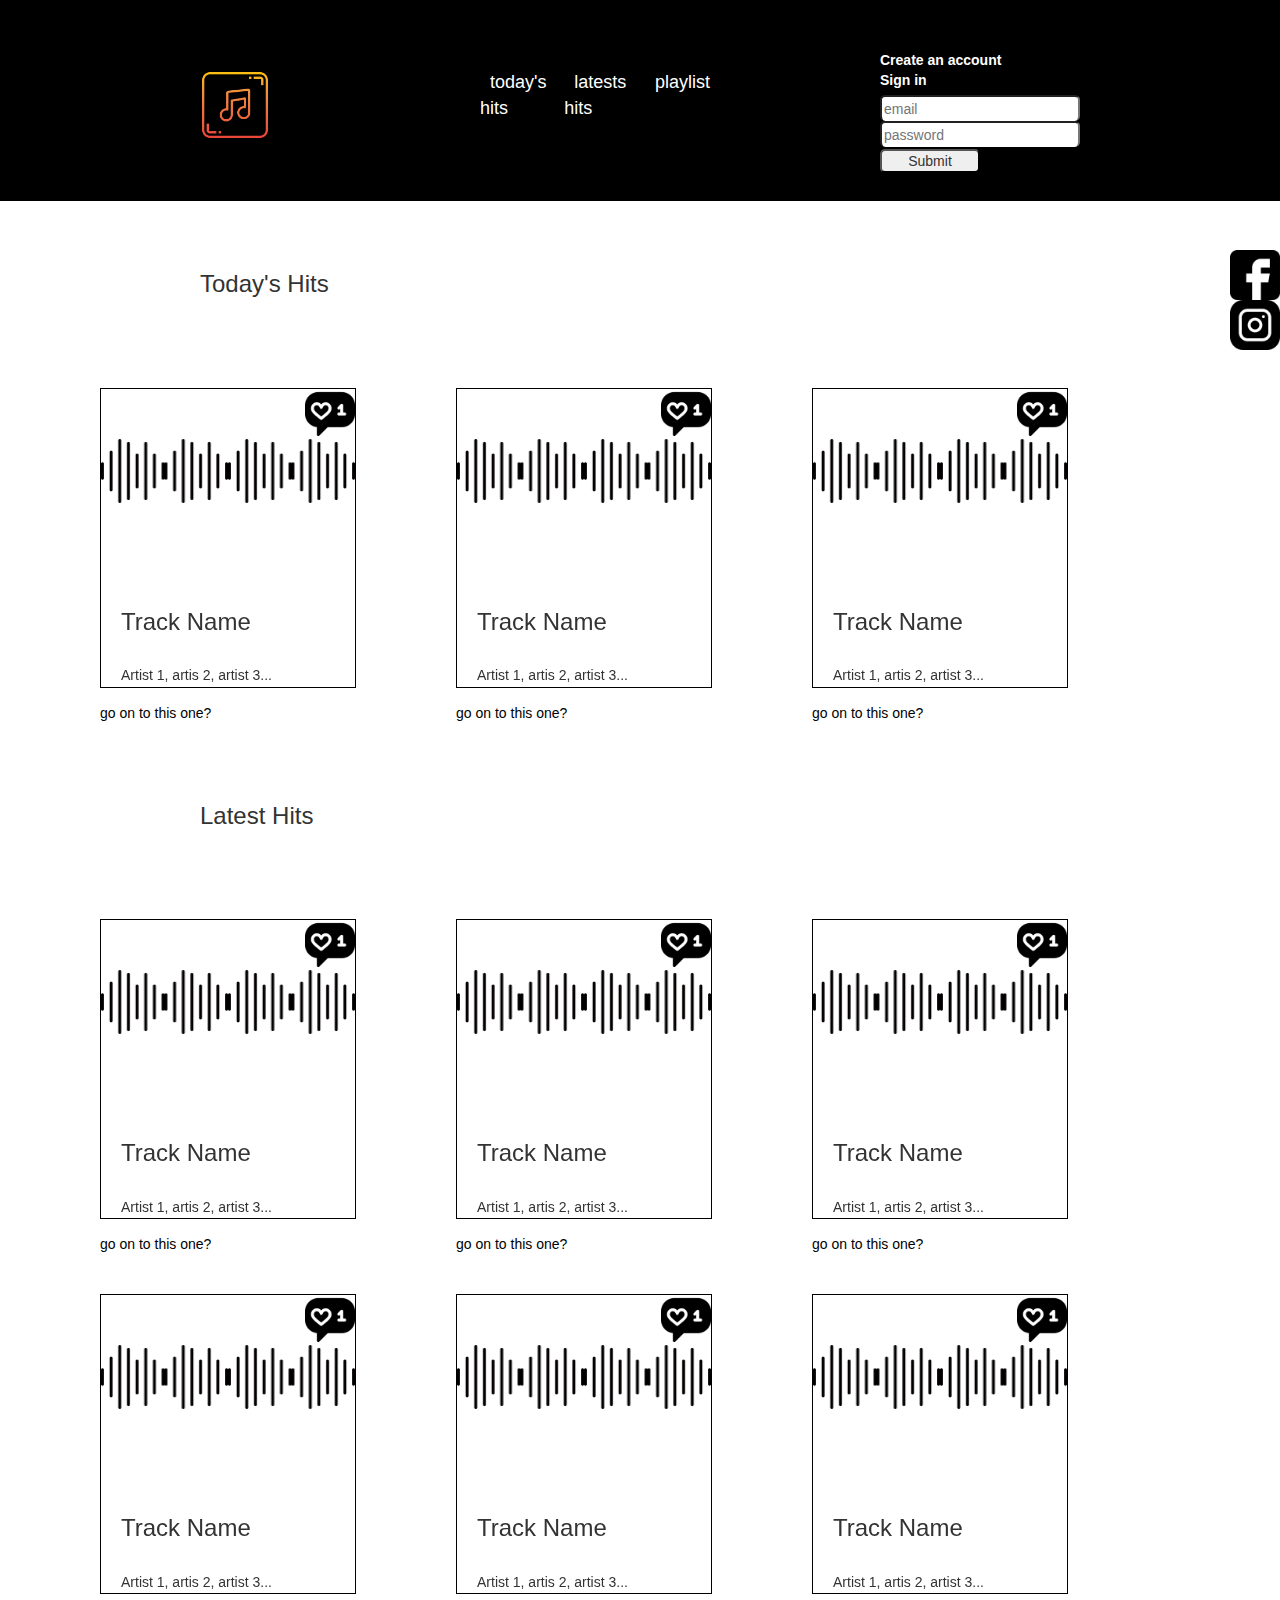
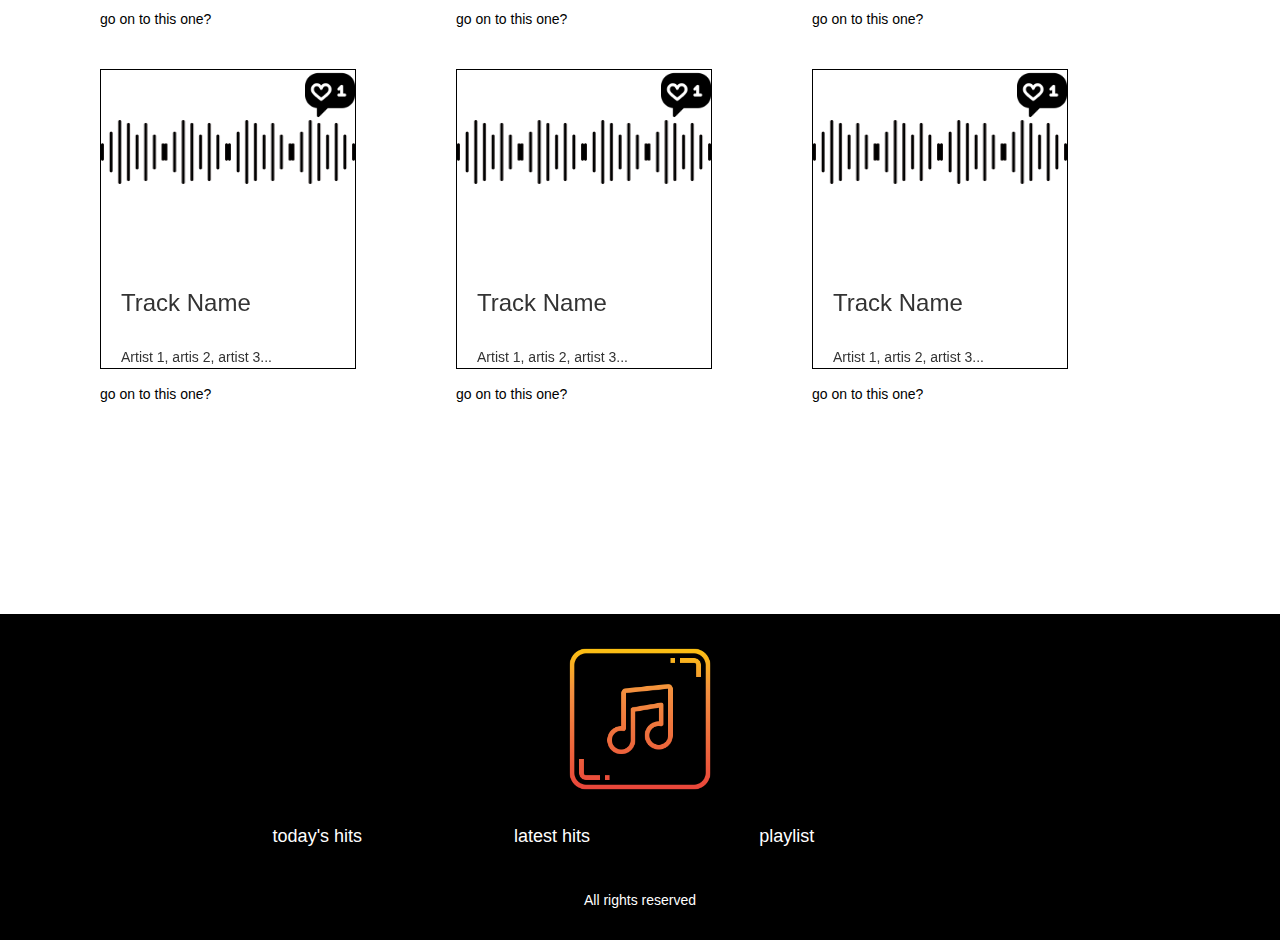
<file: index.html>
<!DOCTYPE html>
<html lang="en">
<head>
    <meta charset="UTF-8">
    <meta http-equiv="X-UA-Compatible" content="IE=edge">
    <meta name="viewport" content="width=device-width, initial-scale=1.0">
    <link rel="stylesheet" href="https://maxcdn.bootstrapcdn.com/bootstrap/3.4.1/css/bootstrap.min.css">
    <link rel="stylesheet" href="css/style.css">
    <title>music box</title>
</head>
<body>
    <header>
           
        <h1>
            <a href="index.html">The best music box ever</a>
        </h1>
        <nav>
            <ul>
                <li><a href="index.html">today's hits</a></li>
                <li><a href="#">latests Hits</a></li>
                <li><a href="#">Playlist</a></li>

            </ul>
        </nav>

        <div class="inputebi">
            <a  href="registration.html" class="registration" >Create an account</a>
            <label for="login">Sign in</label>
            <input type="text" name="Login" id="login" placeholder="email">
            <input type="text" name="Login" id="login" placeholder="password">
            <input type="submit" value="Submit" id="Submit">

            
            
        </div>
    </header>
    <main>
        <section class="social">
            <div class="socialitem">
                <a href="https://www.facebook.com/">
                    facebook
                </a>
            </div>

        </section>
        <section class="socialinst">
             <div class="socialiteminst">
                <a href="https://www.instagram.com/">
                    instagram
                </a>
             </div>
        </section>
        <section class="today">        
                <h2>Today's Hits</h2>
                <div class="today1">
                    <article >
                        <div class="charcho">
                        <h3>Track Name</h3>
                        <p>Artist 1, artis 2, artist 3...</p>
                        <div class="like"></div>
                        </div>
                        <p>
                        <a  href="#">go on to this one?</a>
                        </p>
                
                    </article>
                    <article >
                        <div class="charcho">
                        <h3>Track Name</h3>
                        <p>Artist 1, artis 2, artist 3...</p>
                        <div class="like"></div>
                        </div>
                        <p>
                        <a href="#">go on to this one?</a>
                        </p>
                
                    </article>
                    <article >
                            <div class="charcho">
                            <h3>Track Name</h3>
                            <p>Artist 1, artis 2, artist 3...</p>
                            <div class="like"></div>
                            </div>
                            <p>
                            <a href="#">go on to this one?</a>
                            </p>
                
                    </article>
            </div>
        </section>

        <section class="latest">        
            <h2>Latest Hits</h2>
            <div class="latest1">
                <article >
            <div class="charcho">
                <h3>Track Name</h3>
                <p>Artist 1, artis 2, artist 3...</p>
                <div class="like"></div>
            </div>
            <p>
                <a href="#">go on to this one?</a>
            </p>
            
                </article>
                <article >
            <div class="charcho">
                <h3>Track Name</h3>
                <p>Artist 1, artis 2, artist 3...</p>
                <div class="like"></div>
            </div>
            <p>
                <a href="#">go on to this one?</a>
            </p>
            
                </article>
                <article >
            <div class="charcho">
                <h3>Track Name</h3>
                <p>Artist 1, artis 2, artist 3...</p>
                <div class="like"></div>
            </div>
            <p>
                <a href="#">go on to this one?</a>
            </p>
            
                </article>
                <article >
            <div class="charcho">
                <h3>Track Name</h3>
                <p>Artist 1, artis 2, artist 3...</p>
                <div class="like"></div>
            </div>
            <p>
                <a href="#">go on to this one?</a>
            </p>
            
                </article>
                <article >
            <div class="charcho">
                <h3>Track Name</h3>
                <p>Artist 1, artis 2, artist 3...</p>
                <div class="like"></div>
            </div>
            <p>
                <a href="#">go on to this one?</a>
            </p>
            
                </article>
                <article >
            <div class="charcho">
                <h3>Track Name</h3>
                <p>Artist 1, artis 2, artist 3...</p>
                <div class="like"></div>
            </div>
            <p>
                <a href="#">go on to this one?</a>
            </p>
            
                </article>
                <article >
            <div class="charcho">
                <h3>Track Name</h3>
                <p>Artist 1, artis 2, artist 3...</p>
                <div class="like"></div>
            </div>
            <p>
                <a href="#">go on to this one?</a>
            </p>
            
                </article>
                <article >
            <div class="charcho">
                <h3>Track Name</h3>
                <p>Artist 1, artis 2, artist 3...</p>
                <div class="like"></div>
            </div>
            <p>
                <a href="#">go on to this one?</a>
            </p>
            
                </article>
                <article >
            <div class="charcho">
                <h3>Track Name</h3>
                <p>Artist 1, artis 2, artist 3...</p>
                <div class="like"></div>
            </div>
            <p>
                <a href="#">go on to this one?</a>
            </p>
            
                </article>
                </section>
            </div>

    </main>
    <footer>
        <div class="logo"> 
            <a href="#">The best music box ever</a>
        </div>
        <nav>
            <ul>
                <li><a href="index.html">Today's hits</a></li>
                <li><a href="">latest hits</a></li>
                <li><a href="">playlist</a></li>
            </ul>
        </nav>
        <span>All rights reserved</span>
    </footer>

    <script src="https://ajax.googleapis.com/ajax/libs/jquery/3.6.0/jquery.min.js"></script>
    <script src="https://maxcdn.bootstrapcdn.com/bootstrap/3.4.1/js/bootstrap.min.js"></script>
    
</body>
</html>
</file>
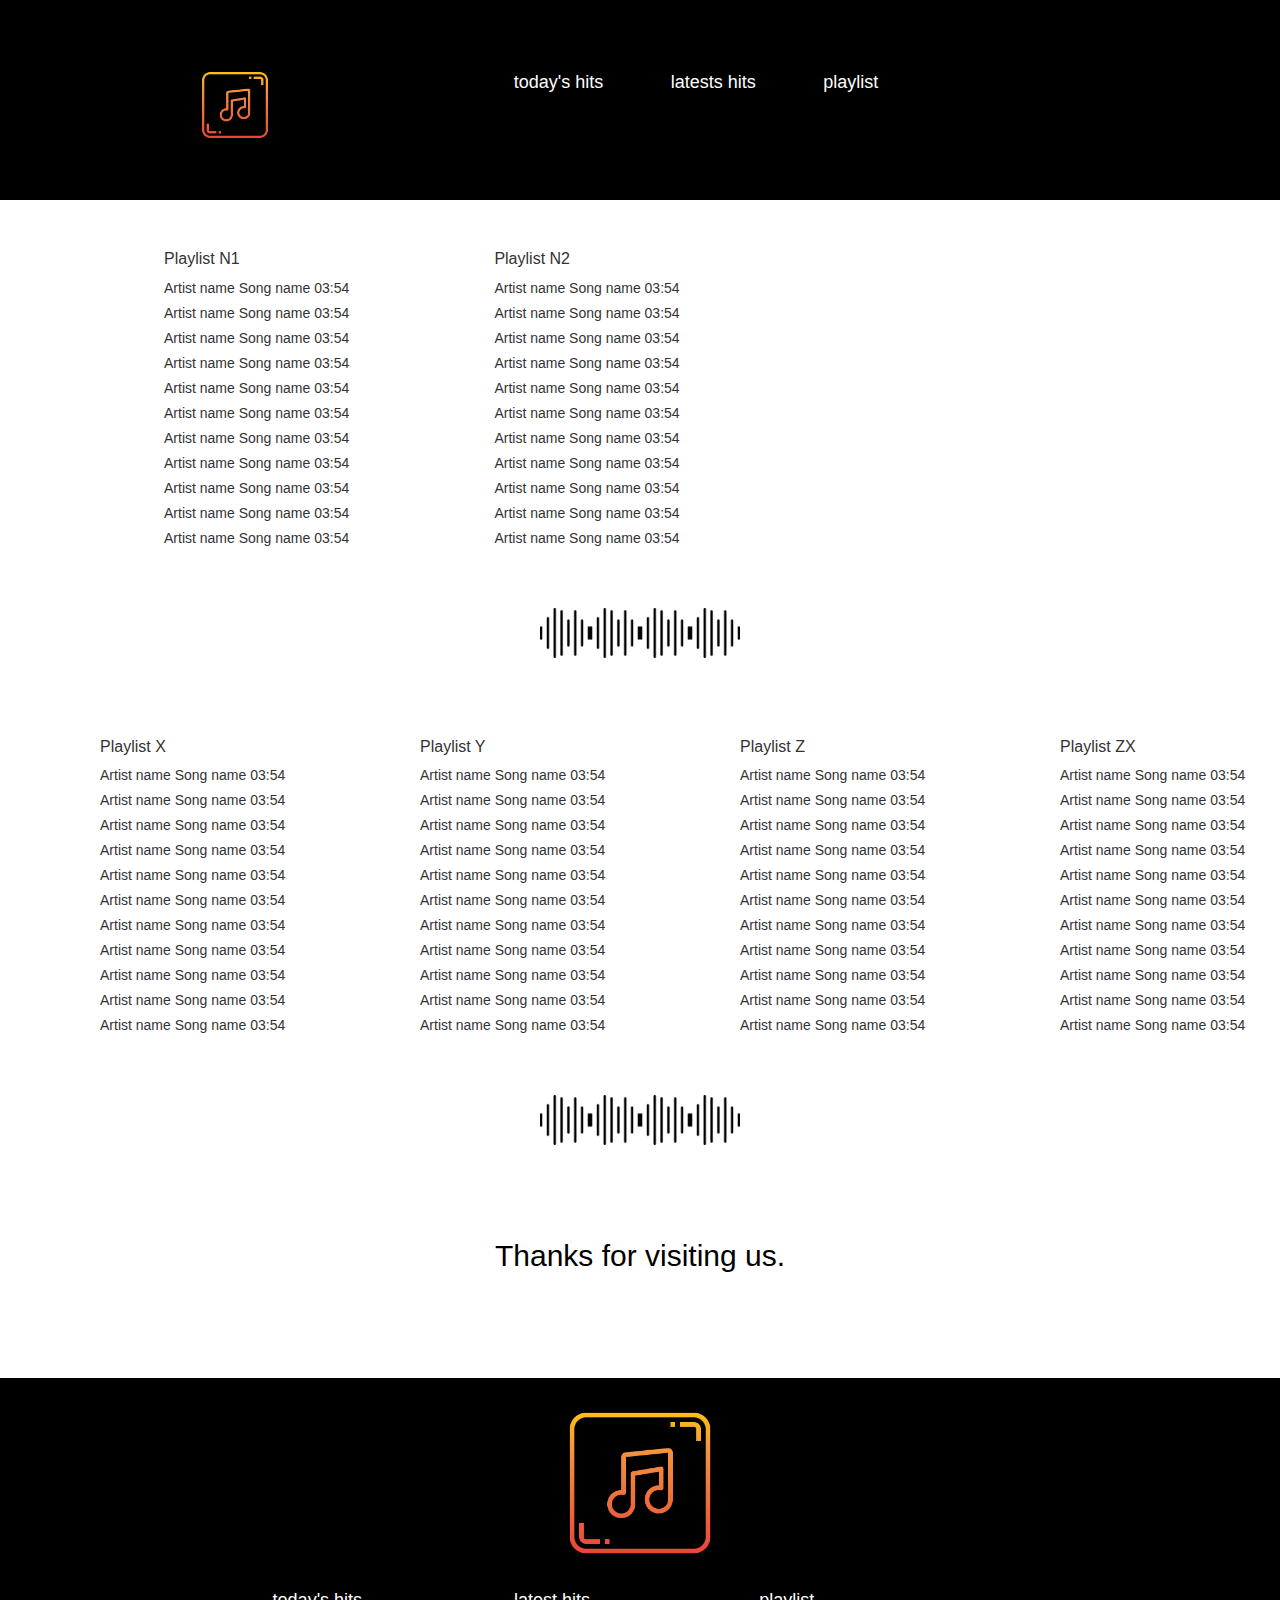
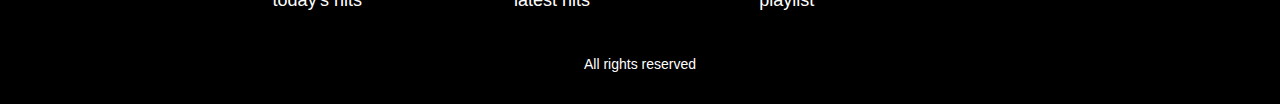
<file: latest.html>
<!DOCTYPE html>
<html lang="en">
<head>
    <meta charset="UTF-8">
    <meta http-equiv="X-UA-Compatible" content="IE=edge">
    <meta name="viewport" content="width=device-width, initial-scale=1.0">
    <link rel="stylesheet" href="https://maxcdn.bootstrapcdn.com/bootstrap/3.4.1/css/bootstrap.min.css">
    <link rel="stylesheet" href="css/style.css">
    <title>music box</title>
</head>
<body>
    <header>
        <h1>
            <a href="index.html">The best music box ever</a>
        </h1>
        <nav>
            <ul>
                <li><a href="index.html">today's hits</a></li>
                <li><a href="latest.html">latests Hits</a></li>
                <li><a href="#">Playlist</a></li>

            </ul>
        </nav>

        

    </header>
    <main>
        <section class="pirveli">
            
                
                    <article >
                <h2 >Playlist N1</h2> 
                <ul>
                    <li>Artist name Song name     03:54</li>
                    <li>Artist name Song name     03:54</li>
                    <li>Artist name Song name     03:54</li>
                    <li>Artist name Song name     03:54</li>
                    <li>Artist name Song name     03:54</li>
                    <li>Artist name Song name     03:54</li>
                    <li>Artist name Song name     03:54</li>
                    <li>Artist name Song name     03:54</li>
                    <li>Artist name Song name     03:54</li>
                    <li>Artist name Song name     03:54</li>
                    <li>Artist name Song name     03:54</li>
                </ul>
                    </article>
                

                
                    <article >
                <h2 >Playlist N2</h2> 
                <ul>
                    <li>Artist name Song name     03:54</li>
                    <li>Artist name Song name     03:54</li>
                    <li>Artist name Song name     03:54</li>
                    <li>Artist name Song name     03:54</li>
                    <li>Artist name Song name     03:54</li>
                    <li>Artist name Song name     03:54</li>
                    <li>Artist name Song name     03:54</li>
                    <li>Artist name Song name     03:54</li>
                    <li>Artist name Song name     03:54</li>
                    <li>Artist name Song name     03:54</li>
                    <li>Artist name Song name     03:54</li>
                </ul>
                    </article>
            
            

        </section>
        <div class="soundlogo">
           
        </div>

        <section class="meore">
            

                
                    <article >
                <h2 >Playlist X</h2> 
                <ul>
                    <li>Artist name Song name     03:54</li>
                    <li>Artist name Song name     03:54</li>
                    <li>Artist name Song name     03:54</li>
                    <li>Artist name Song name     03:54</li>
                    <li>Artist name Song name     03:54</li>
                    <li>Artist name Song name     03:54</li>
                    <li>Artist name Song name     03:54</li>
                    <li>Artist name Song name     03:54</li>
                    <li>Artist name Song name     03:54</li>
                    <li>Artist name Song name     03:54</li>
                    <li>Artist name Song name     03:54</li>
                </ul>
                    </article>
                
                
                
                    <article >
                    <h2 >Playlist Y</h2> 
                    <ul>
                        <li>Artist name Song name     03:54</li>
                        <li>Artist name Song name     03:54</li>
                        <li>Artist name Song name     03:54</li>
                        <li>Artist name Song name     03:54</li>
                        <li>Artist name Song name     03:54</li>
                        <li>Artist name Song name     03:54</li>
                        <li>Artist name Song name     03:54</li>
                        <li>Artist name Song name     03:54</li>
                        <li>Artist name Song name     03:54</li>
                        <li>Artist name Song name     03:54</li>
                        <li>Artist name Song name     03:54</li>
                    </ul>
                    </article>
                

                
                    <article >
                <h2 >Playlist Z</h2> 
                <ul>
                    <li>Artist name Song name     03:54</li>
                    <li>Artist name Song name     03:54</li>
                    <li>Artist name Song name     03:54</li>
                    <li>Artist name Song name     03:54</li>
                    <li>Artist name Song name     03:54</li>
                    <li>Artist name Song name     03:54</li>
                    <li>Artist name Song name     03:54</li>
                    <li>Artist name Song name     03:54</li>
                    <li>Artist name Song name     03:54</li>
                    <li>Artist name Song name     03:54</li>
                    <li>Artist name Song name     03:54</li>
                </ul>
                    </article>
                
                    <article >
                <h2 >Playlist ZX</h2> 
                <ul>
                    <li>Artist name Song name     03:54</li>
                    <li>Artist name Song name     03:54</li>
                    <li>Artist name Song name     03:54</li>
                    <li>Artist name Song name     03:54</li>
                    <li>Artist name Song name     03:54</li>
                    <li>Artist name Song name     03:54</li>
                    <li>Artist name Song name     03:54</li>
                    <li>Artist name Song name     03:54</li>
                    <li>Artist name Song name     03:54</li>
                    <li>Artist name Song name     03:54</li>
                    <li>Artist name Song name     03:54</li>
                </ul>
                   
               
            



        </section>
        <div class="soundlogo">
           
        </div>

        <p class="teksti">
            Thanks for visiting us.
        </p>
    </main>
    <footer>
        <div class="logo"> 
            <a href="#">The best music box ever</a>
        </div>
        <nav>
            <ul>
                <li><a href="index.html">Today's hits</a></li>
                <li><a href="">latest hits</a></li>
                <li><a href="">playlist</a></li>
            </ul>
        </nav>
        <span>All rights reserved</span>
    </footer>

    <script src="https://ajax.googleapis.com/ajax/libs/jquery/3.6.0/jquery.min.js"></script>
    <script src="https://maxcdn.bootstrapcdn.com/bootstrap/3.4.1/js/bootstrap.min.js"></script>
    
</body>
</html>
</file>
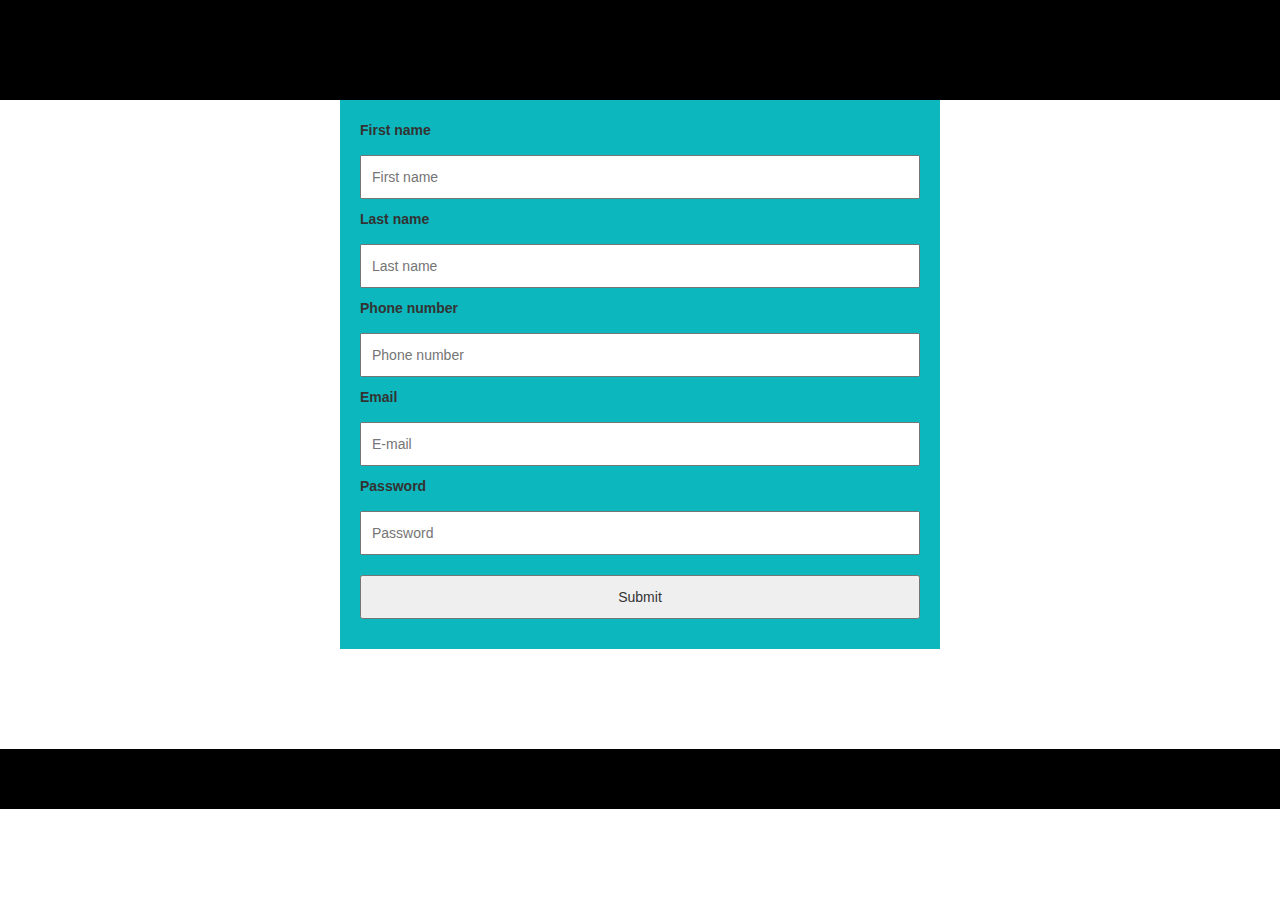
<file: registration.html>
<!DOCTYPE html>
<html lang="en">
<head>
    <meta charset="UTF-8">
    <meta http-equiv="X-UA-Compatible" content="IE=edge">
    <meta name="viewport" content="width=device-width, initial-scale=1.0">
    <link rel="stylesheet" href="https://maxcdn.bootstrapcdn.com/bootstrap/3.4.1/css/bootstrap.min.css">
    <link rel="stylesheet" href="css/style.css">
    <title>Registration</title>
</head>
    <header></header>
    <main>
        <form action="" method="post" >
        <label for="fname">First name</label>
        <input type="text" name="fname" id="fname" placeholder="First name">
        <label for="lname">Last name</label>
        <input type="text" name="lname" id="lname" placeholder="Last name">
        <label for="number">Phone number</label>
        <input type="number" name="phone" id="phone" placeholder="Phone number">
        <label for="mail">Email</label>
        <input type="text" name="mail" id="mail" placeholder="E-mail">
        <label for="pass">Password</label>
        <input type="password" name="pass" id="pass" placeholder="Password">
        <input type="submit" value="Submit">
        </form>

    </main>
    <footer></footer>
<body>
</file>
<file: css/style.css>
* {
    margin: 0;
    padding: 0;
    list-style-type: none;
    text-decoration: none;
    box-sizing: border-box;
}
header {
    width: 100%;
    padding: 50px 200px;
    background-color: #000000;
    display: flex;
}

h1{
    width: 70px;
    height: 70px;
    background-image: url(../img/music-note.png);
    background-size: 100%;
    background-repeat: no-repeat;
    text-indent: -999px;
    display: flex;

}

h1 a {
    display: block;
    width: 70px;
    height: 70px;
    
}

nav {
    width: 90%;
    margin-left: 150px;
    padding: 20px 60px;
   
   
}

nav:hover {
    text-decoration: underline;
}

nav ul {
    display: flex;
    width: 80%;
    justify-content: space-around;
    
}


ul li a {
    color: #ffffff;
    padding: 5px 10px;
    text-transform: lowercase;
    font-size: 18px;
    
}

.social {
    width: 50px;
    height: 50px;
    position: fixed;
    top: 250px;
    right: 0px;
}


.socialitem {
    width: 100%;
    height: 50px;
    background-image: url(../img/fb.png);
    background-size: 100%;
    background-repeat: no-repeat;
    text-indent: -9999999999px;
}

.socialitem a {
    display: block;
    width: 50px;
    height: 50px;


}
.socialitem:hover {
  background-image: url(../img/facebook.png);
}
.socialinst {
    width: 50px;
    height: 50px;
    position: fixed;
    top: 300px;
    right: 0px;

    
}


.socialiteminst {
    width: 100%;
    height: 50px;
    background-image: url(../img/instagram.png);
    background-size: 100%;
    background-repeat: no-repeat;
    text-indent: -9999999999px;
    
}


.socialiteminst a {
    display: block;
    width: 50px;
    height: 50px;


}

.socialiteminst:hover {
    background-image: url(../img/instagram\ copy.png);
}

.socialiteminst:hover {
    filter: none;
}

h2 {
    width: 100%;
    padding: 50px 200px;
    font-size: 24px;
    clear: both;

}

.today1 {
    display: flex;
}

article {
    width: 20%;
    margin-left: 100px;
    
    margin-top: 30px ;
    
}

.charcho {
    width: 100%;
    height: 300px;
    border: 1px solid #000000;
    background-image: url(../img/sound.png);
    background-repeat: repeat-x;
    background-size: 25%;
    background-position-y: 50px;
    margin-bottom: 15px;
    position: relative;
}



h3 {
    padding: 200px 0px 0px 20px;
    
}

.charcho p {
    padding: 20px 0px 0px 20px;
}

.like {
    width: 50px;
    height: 50px;
    background-image: url(../img/like.png);
    background-size: 100%;
    background-repeat: no-repeat;
    position: absolute;
    top: 0;
    right: 0;
    
}

.charcho:hover .like {

    background-image: url(../img/like\ copy.png);
}

a:hover {
    border-bottom: 1px solid #000000;
}

article p a {
    color: #000000;
}

.latest {
    padding-bottom: 100px;
}

.latest1 {
    display: flex;
    flex-wrap: wrap;
}

footer {
    clear: both;
    width: 100%;
    padding: 30px 200px;
    background-color: #000000;
    margin-top: 100px;
}

.logo{
    width: 150px;
    height: 150px;
    margin: 0 auto;
    background-image: url(../img/music-note.png);
    background-size: 100%;
    background-repeat: no-repeat;
    text-indent: -9999999999999px;
   

}

.logo a {
    display: block;
    width: 150px;
    height: 150px;
    
}
footer nav {
    margin: 0 ;
    margin-top: 30px;
    padding: 0;
    width: 100%;
    margin-bottom: 20px;
    display: flex;
}

footer ul li {
    clear: both;
    width: 100%;
    text-align: center;
    margin-bottom: 10px;
    
    flex-direction: column;
}

footer span {
    display: block;
    width: 100%;
    color: #ffffff;
    text-align: center;

}

.pirveli {
    width: 90%;
    margin: 20px auto;
    display: flex;
    
}
.pirveli article {
    width: 20%;
    
}

.pirveli article:hover {
    background-color: #00000010;
}

.pirveli h2 {
    width: 100%;
    text-align: left;
    font-size: 16px;
    margin: 0;
    padding: 0;
    padding-bottom: 10px;
}

.pirveli ul li {
    margin-bottom: 5px;
}


.soundlogo {
    margin: 0 auto;
    width: 200px;
    height: 100px;
    background-image: url(../img/sound.png);
    background-size: 25%;
    background-repeat: repeat-x;
    margin-top: 50px;    
}

.meore {
    width: 100%;
    margin: 0 auto;
    display: flex;
}

.meore article {
    width: 20%;
}

.meore article:hover {
    background-color: #00000010;
}

.meore h2 {
    width: 100%;
    text-align: left;
    font-size: 16px;
    margin: 0;
    padding: 0;
    padding-bottom: 10px;
}

.meore ul li {
    margin-bottom: 5px;
    margin-right: 10px;
}




.charcho {
    width: 100%;
    height: 300px;
    border: 1px solid #000000;
    background-image: url(../img/sound.png);
    background-repeat: repeat-x;
    background-size: 25%;
    background-position-y: 50px;
    margin-bottom: 15px;
    position: relative;
}

.teksti {
    margin-top: 40px;
    text-align: center;
    font-size: 30px;
    color: #000000;
}



@media only screen and (max-width: 390px) {
    header {
        width: 100%;
        flex-direction: column;
    }

    header h1 {
        margin-left: -150px;
    }


    header h1 a {
        margin-left: -150px;
    }

    header nav {
        width: 90%;
        margin: 0;
        padding: 0;
        margin-left: -30px;
    }

    header nav ul {
        display: block;
        margin-top: -70px;
        
    }



    .today1  {
        width: 100%;
        flex-direction: column;
        
    }

    .today1 article {
        width: 60%;
        
    }

    .latest1{
        width: 100%;
        flex-direction: column;
    }

    .latest1 article {
        width: 60%;
    }


    footer .logo {
        margin-left: -60px;
    }

    footer .logo a {
        margin-left: -60px;
    }


    footer nav {
        flex-direction: column;
        margin-left: -30px;

    }

    footer nav ul {
        display: block;
       
    }

    .pirveli {
        flex-direction: column;
        width: 100%;
    }

    .pirveli ul {
        width: 100%;
    }

    .meore {
        flex-direction: column;
        width: 100%;
    }

    .meore ul {
        width: 100%;
    }

 



    

  }


  .inputebi {
      width: 200px;
      height: 30px;
      margin-left: 40px;

  }

  .inputebi label {
      color: #ffffff;

  }

  #login {
      width: 200px;
      border-bottom: 1px;
      padding: 2px;
      border-radius: 5px;
  }

  #Submit {
      width: 100px;
      margin-top: 2px;
      border-radius: 5px;
  }

  .registration {
      display: block;
      width: 200px;
      color: #ffffff;
      font-weight: bold;
  }

  form {
      width: 600px;
      margin: 0 auto;
      background-color: rgb(12, 183, 189);
      padding: 20px;
  }

  form input {
      width: 100%;
      margin: 10px 0px;
      padding: 10px;
  }
</file>
